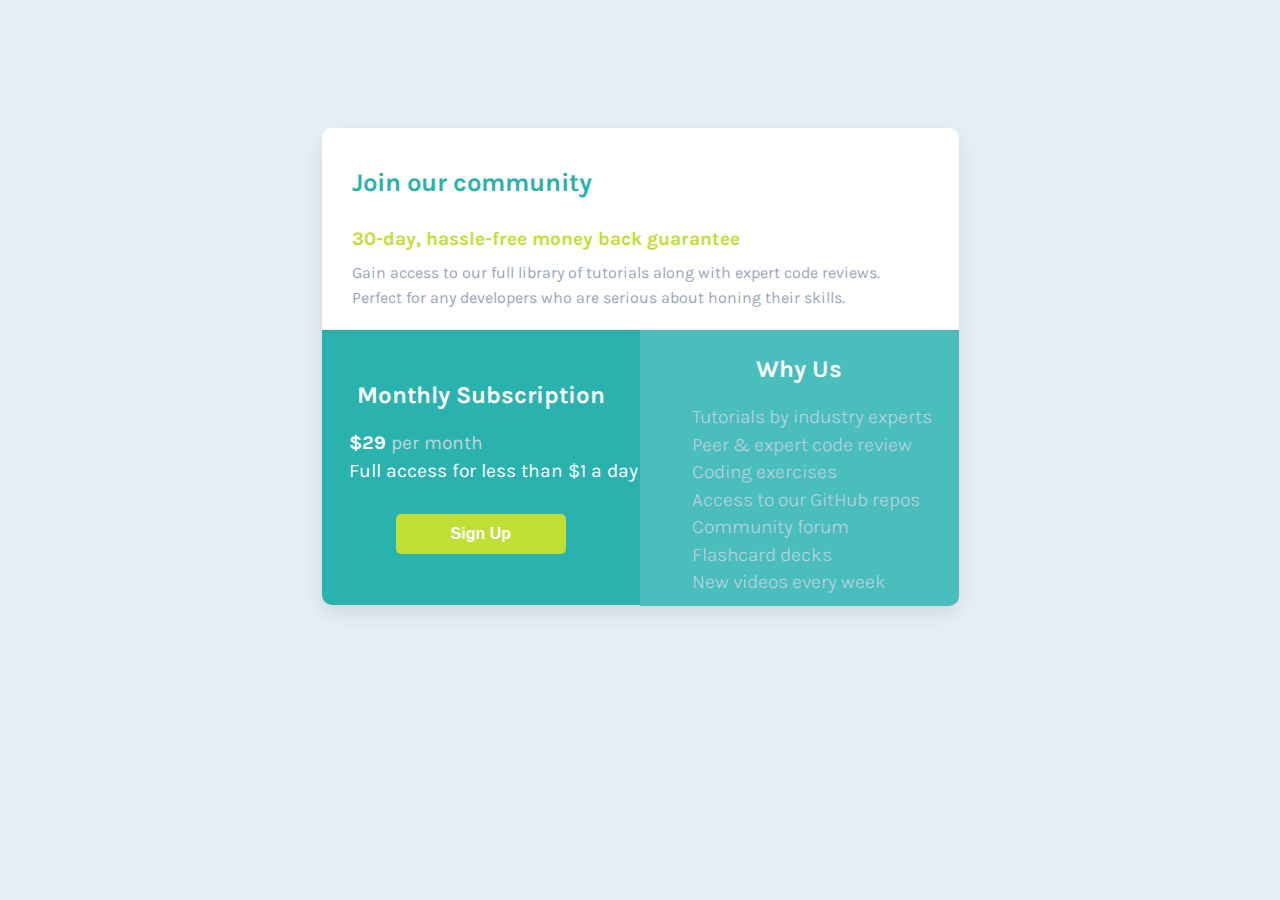
<file: signle-price-grid-component/index.html>
<!DOCTYPE html>
<html lang="en">
<head>
    <meta charset="UTF-8">
    <meta name="viewport" content="width=device-width, initial-scale=1.0">
    <title>single-price-grid-component</title>
    <link rel="stylesheet" href="style.css">
    <link rel="preconnect" href="https://fonts.googleapis.com">
<link rel="preconnect" href="https://fonts.gstatic.com" crossorigin>
<link href="https://fonts.googleapis.com/css2?family=Inter:ital,opsz,wght@0,14..32,100..900;1,14..32,100..900&family=Karla:ital,wght@0,200..800;1,200..800&family=Lexend+Deca:wght@100..900&display=swap" 
rel="stylesheet">
</head>
<body>
    <div class="card">
        <h1>Join our community</h1>
        <h3>30-day, hassle-free money back guarantee</h3>
        <p>Gain access to our full library of tutorials along with expert code reviews.<br> 
        Perfect for any developers who are serious about honing their skills.</p>
        <section class="container">
			<div class="column1">

                <h2>Monthly Subscription</h2>

                <p><strong style="font-size: 800;">&dollar;29</strong> <span style="color: hsl(201, 20%, 81%);">per month </span><br>

                 Full access for less than &dollar;1 a day</p>

                <button class="btn">Sign Up</button>
             </div>

			<div class="column2">
                <h2>Why Us</h2>
                <p>Tutorials by industry experts<br>
                Peer &amp; expert code review<br>
                Coding exercises<br>
                Access to our GitHub repos<br>
                Community forum<br>
                Flashcard decks<br>
                New videos every week</p>
            </div>
		</section>


    </div>
</body>
</html>
</file>
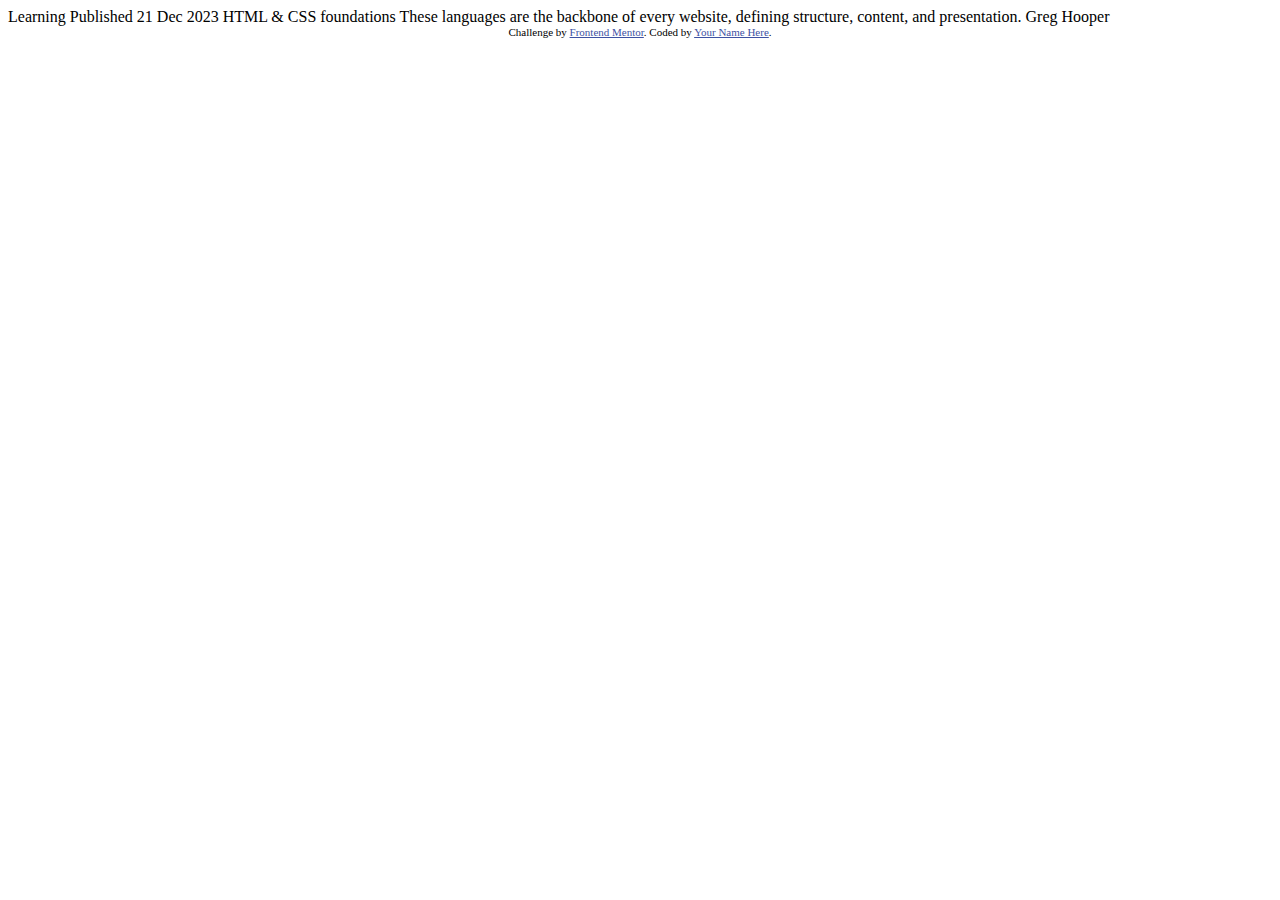
<file: Blog Preview card/designfile/index.html>
<!DOCTYPE html>
<html lang="en">
<head>
  <meta charset="UTF-8">
  <meta name="viewport" content="width=device-width, initial-scale=1.0"> <!-- displays site properly based on user's device -->

  <link rel="icon" type="image/png" sizes="32x32" href="./assets/images/favicon-32x32.png">
  
  <title>Frontend Mentor | Blog preview card</title>

  <!-- Feel free to remove these styles or customise in your own stylesheet 👍 -->
  <style>
    .attribution { font-size: 11px; text-align: center; }
    .attribution a { color: hsl(228, 45%, 44%); }
  </style>
</head>
<body>

  Learning

  Published 21 Dec 2023

  HTML & CSS foundations

  These languages are the backbone of every website, defining structure, content, and presentation.

  Greg Hooper
  
  <div class="attribution">
    Challenge by <a href="https://www.frontendmentor.io?ref=challenge" target="_blank">Frontend Mentor</a>. 
    Coded by <a href="#">Your Name Here</a>.
  </div>
</body>
</html>
</file>
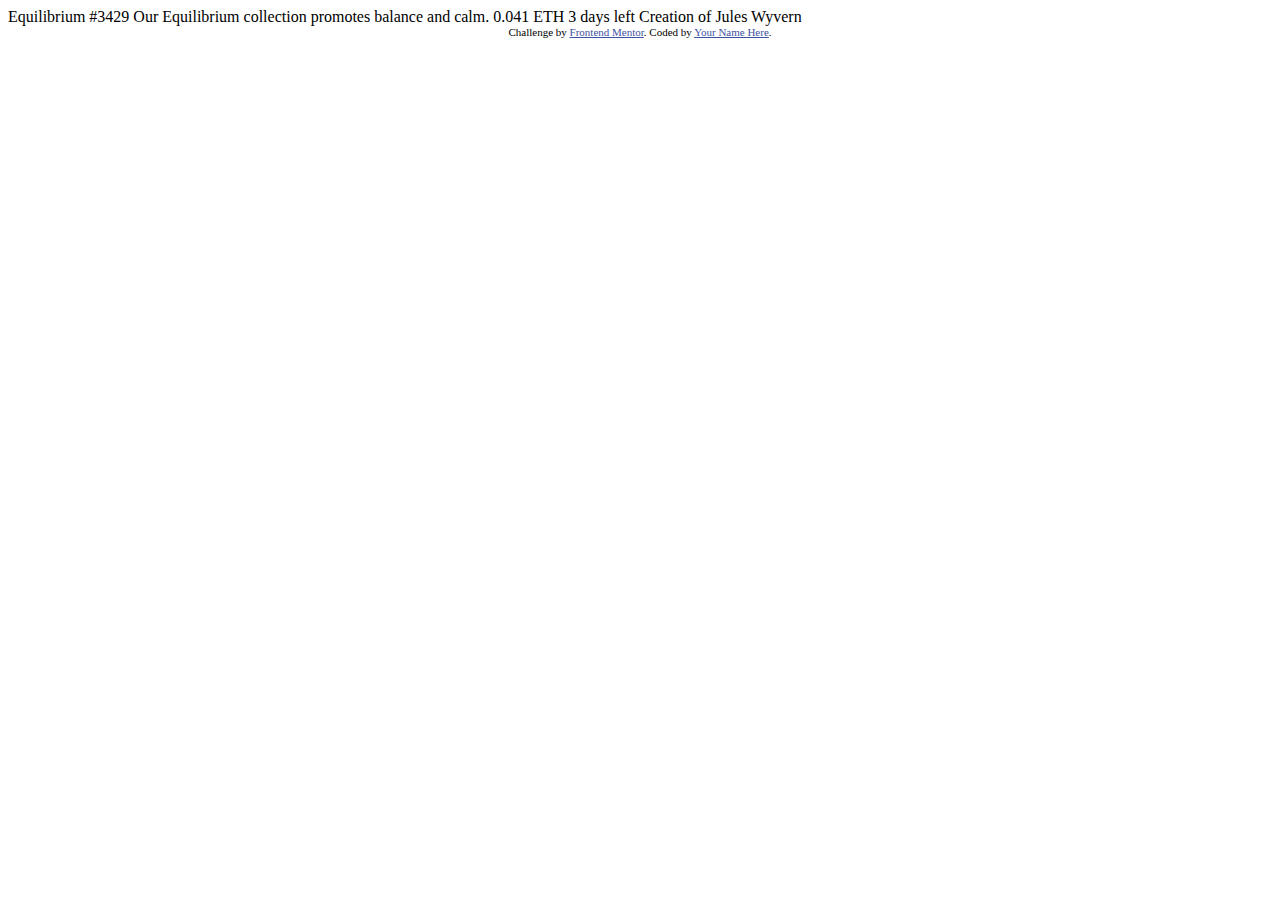
<file: nift previev card/designfiles/index.html>
<!DOCTYPE html>
<html lang="en">
<head>
  <meta charset="UTF-8">
  <meta name="viewport" content="width=device-width, initial-scale=1.0"> <!-- displays site properly based on user's device -->

  <link rel="icon" type="image/png" sizes="32x32" href="./images/favicon-32x32.png">
  
  <title>Frontend Mentor | NFT preview card component</title>

  <!-- Feel free to remove these styles or customise in your own stylesheet 👍 -->
  <style>
    .attribution { font-size: 11px; text-align: center; }
    .attribution a { color: hsl(228, 45%, 44%); }
  </style>
</head>
<body>

  Equilibrium #3429

  Our Equilibrium collection promotes balance and calm.

  0.041 ETH
  3 days left
  
  Creation of Jules Wyvern

  <div class="attribution">
    Challenge by <a href="https://www.frontendmentor.io?ref=challenge" target="_blank">Frontend Mentor</a>. 
    Coded by <a href="#">Your Name Here</a>.
  </div>
</body>
</html>
</file>
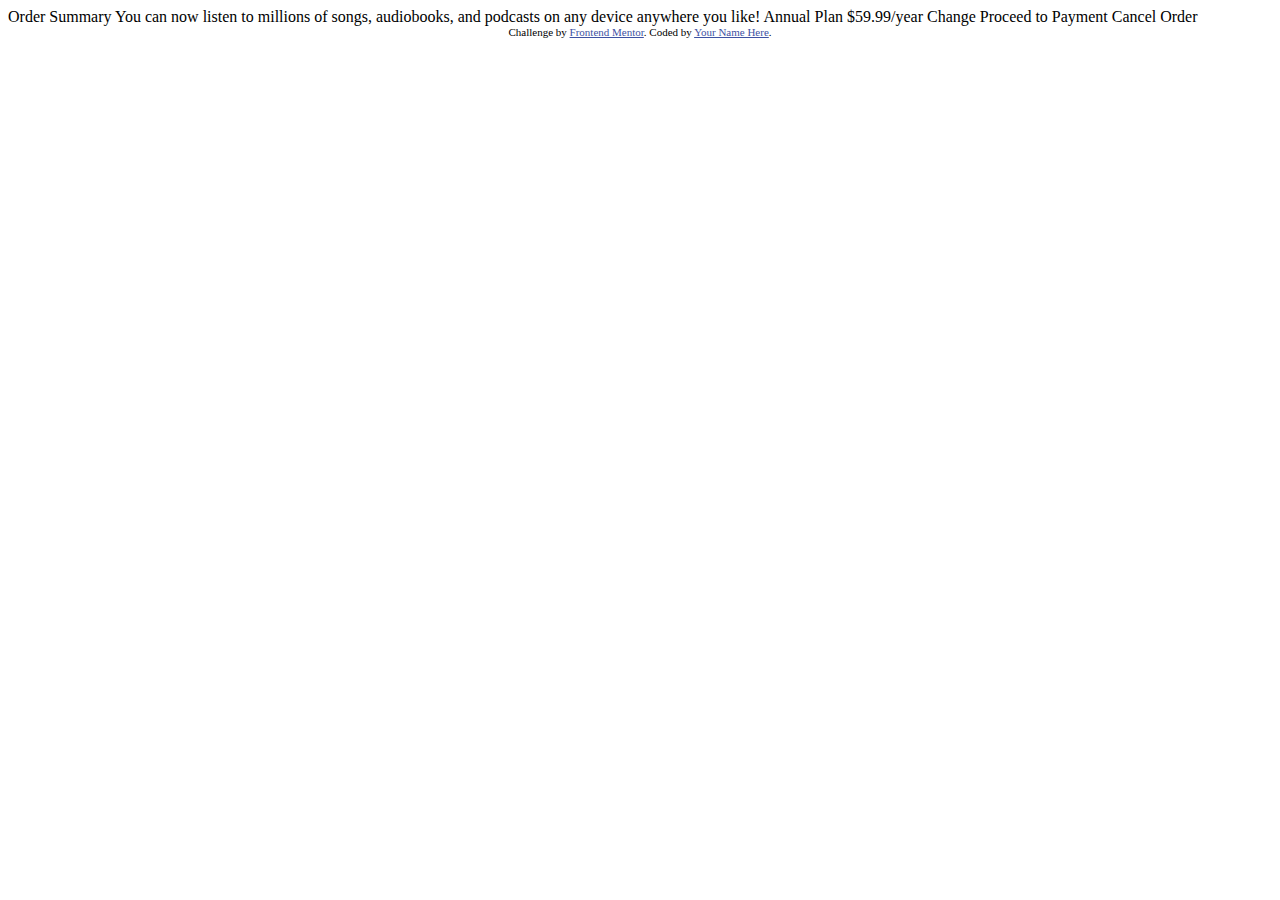
<file: order summary component/designfile/index.html>
<!DOCTYPE html>
<html lang="en">
<head>
  <meta charset="UTF-8">
  <meta name="viewport" content="width=device-width, initial-scale=1.0"> <!-- displays site properly based on user's device -->

  <link rel="icon" type="image/png" sizes="32x32" href="./images/favicon-32x32.png">
  
  <title>Frontend Mentor | Order summary card</title>

  <!-- Feel free to remove these styles or customise in your own stylesheet 👍 -->
  <style>
    .attribution { font-size: 11px; text-align: center; }
    .attribution a { color: hsl(228, 45%, 44%); }
  </style>
</head>
<body>

  Order Summary

  You can now listen to millions of songs, audiobooks, and podcasts on any 
  device anywhere you like!

  Annual Plan
  $59.99/year

  Change

  Proceed to Payment
  Cancel Order
  
  <div class="attribution">
    Challenge by <a href="https://www.frontendmentor.io?ref=challenge" target="_blank">Frontend Mentor</a>. 
    Coded by <a href="#">Your Name Here</a>.
  </div>
</body>
</html>
</file>
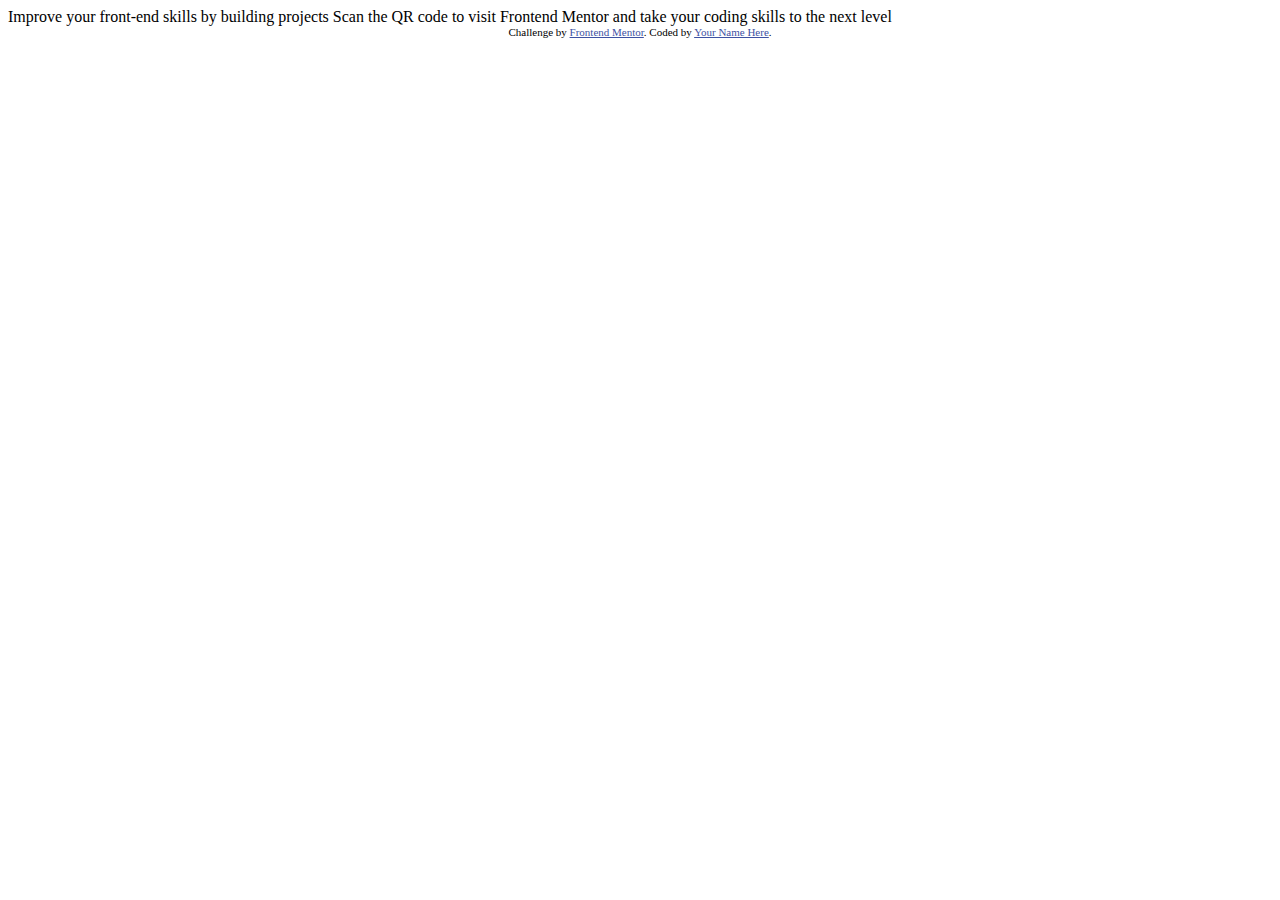
<file: QR code/designfile/index.html>
<!DOCTYPE html>
<html lang="en">
<head>
  <meta charset="UTF-8">
  <meta name="viewport" content="width=device-width, initial-scale=1.0"> <!-- displays site properly based on user's device -->

  <link rel="icon" type="image/png" sizes="32x32" href="./images/favicon-32x32.png">
  
  <title>Frontend Mentor | QR code component</title>

  <!-- Feel free to remove these styles or customise in your own stylesheet 👍 -->
  <style>
    .attribution { font-size: 11px; text-align: center; }
    .attribution a { color: hsl(228, 45%, 44%); }
  </style>
</head>
<body>

  Improve your front-end skills by building projects

  Scan the QR code to visit Frontend Mentor and take your coding skills to the next level
  
  <div class="attribution">
    Challenge by <a href="https://www.frontendmentor.io?ref=challenge" target="_blank">Frontend Mentor</a>. 
    Coded by <a href="#">Your Name Here</a>.
  </div>
</body>
</html>
</file>
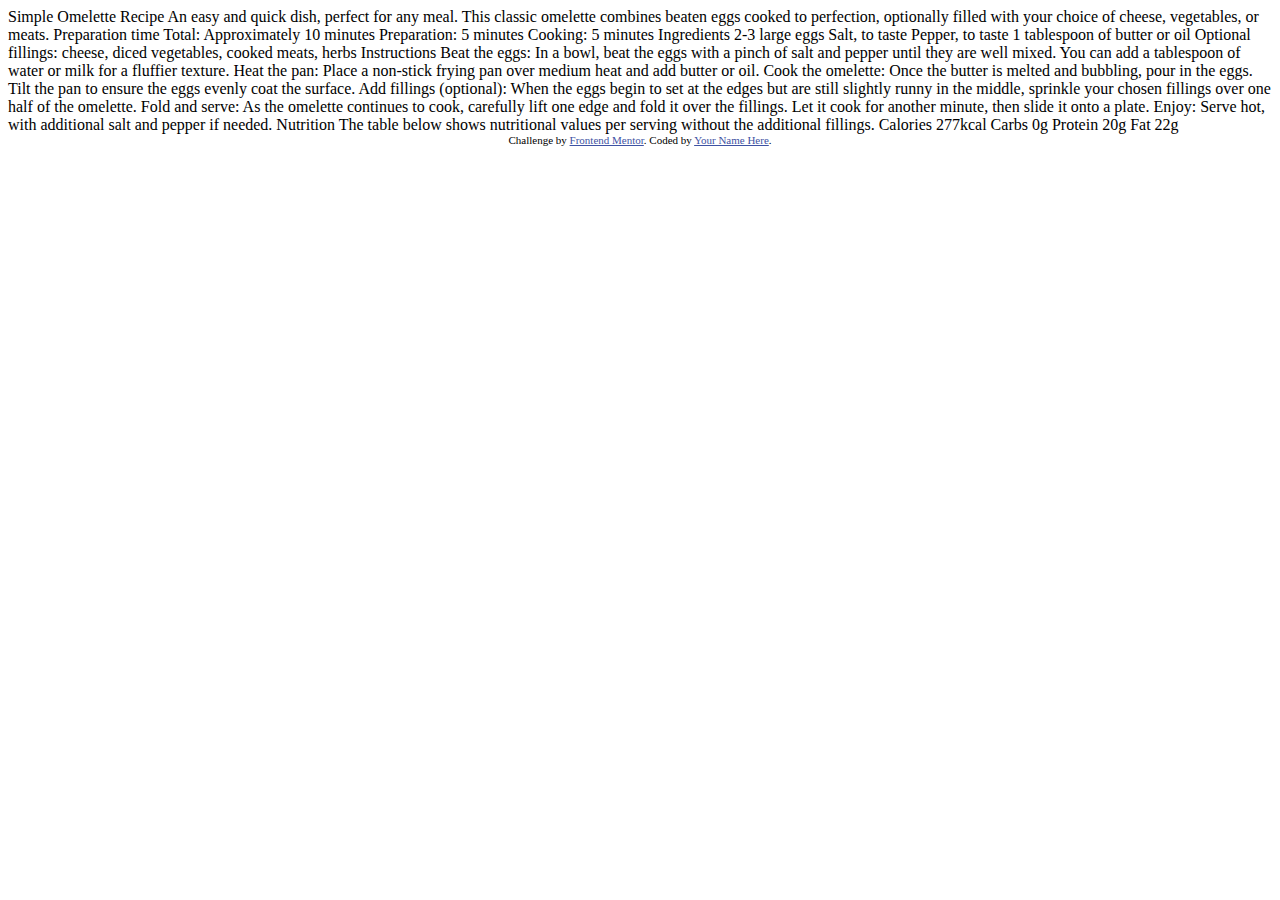
<file: receipes page/designfile/index.html>
<!DOCTYPE html>
<html lang="en">
<head>
  <meta charset="UTF-8">
  <meta name="viewport" content="width=device-width, initial-scale=1.0"> <!-- displays site properly based on user's device -->

  <link rel="icon" type="image/png" sizes="32x32" href="./assets/images/favicon-32x32.png">
  
  <title>Frontend Mentor | Recipe page</title>

  <!-- Feel free to remove these styles or customise in your own stylesheet 👍 -->
  <style>
    .attribution { font-size: 11px; text-align: center; }
    .attribution a { color: hsl(228, 45%, 44%); }
  </style>
</head>
<body>

  Simple Omelette Recipe

  An easy and quick dish, perfect for any meal. This classic omelette combines beaten eggs cooked 
  to perfection, optionally filled with your choice of cheese, vegetables, or meats.

  Preparation time

  Total: Approximately 10 minutes
  Preparation: 5 minutes
  Cooking: 5 minutes

  Ingredients

  2-3 large eggs
  Salt, to taste
  Pepper, to taste
  1 tablespoon of butter or oil
  Optional fillings: cheese, diced vegetables, cooked meats, herbs

  Instructions

  Beat the eggs: In a bowl, beat the eggs with a pinch of salt and pepper until they are well mixed. 
  You can add a tablespoon of water or milk for a fluffier texture.

  Heat the pan: Place a non-stick frying pan over medium heat and add butter or oil.

  Cook the omelette: Once the butter is melted and bubbling, pour in the eggs. Tilt the pan to ensure 
  the eggs evenly coat the surface.

  Add fillings (optional): When the eggs begin to set at the edges but are still slightly runny in the 
  middle, sprinkle your chosen fillings over one half of the omelette.

  Fold and serve: As the omelette continues to cook, carefully lift one edge and fold it over the 
  fillings. Let it cook for another minute, then slide it onto a plate.

  Enjoy: Serve hot, with additional salt and pepper if needed.

  Nutrition

  The table below shows nutritional values per serving without the additional fillings.

  Calories
  277kcal

  Carbs
  0g

  Protein
  20g

  Fat
  22g
  
  <div class="attribution">
    Challenge by <a href="https://www.frontendmentor.io?ref=challenge" target="_blank">Frontend Mentor</a>. 
    Coded by <a href="#">Your Name Here</a>.
  </div>
</body>
</html>
</file>
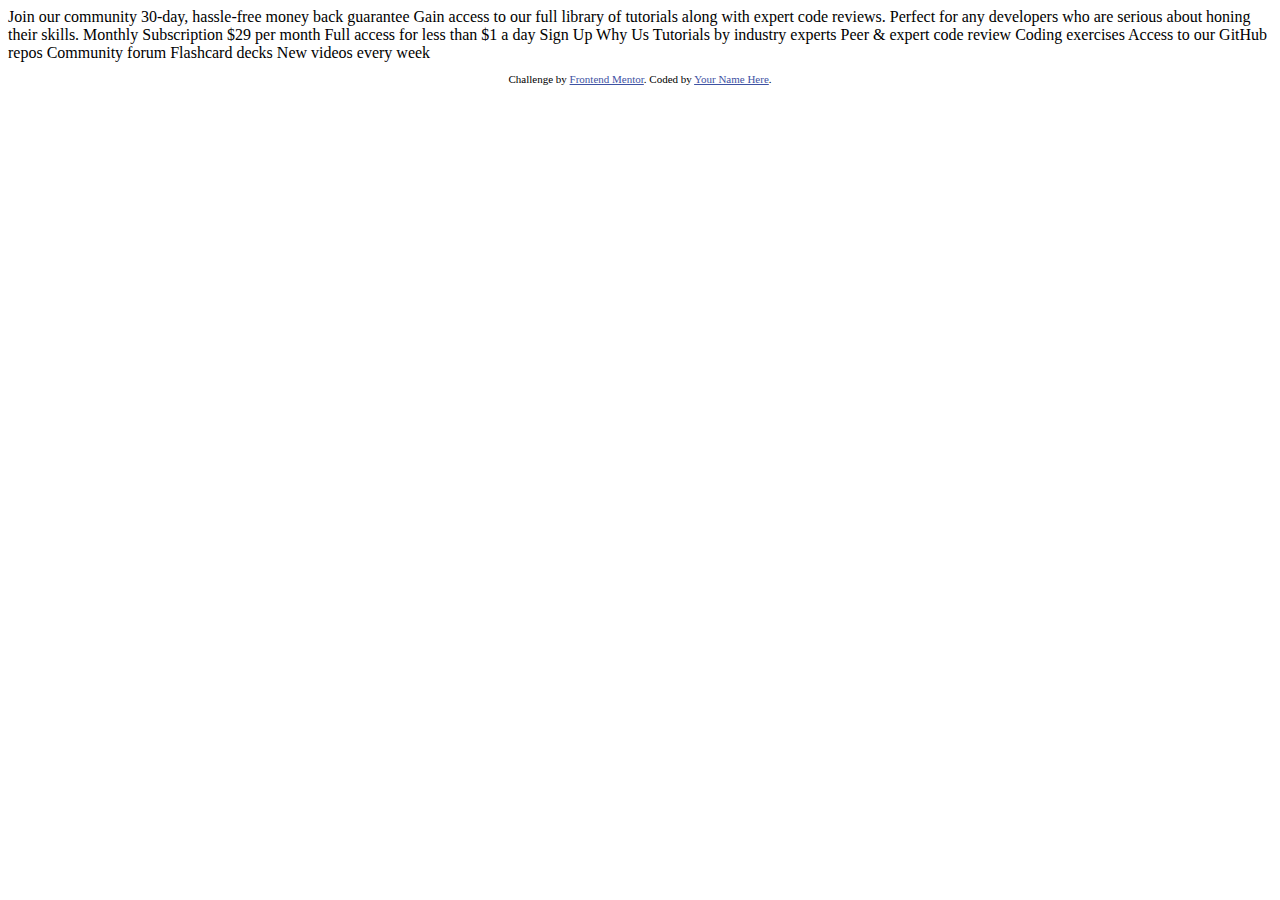
<file: signle-price-grid-component/designfile/index.html>
<!DOCTYPE html>
<html lang="en">
<head>
  <meta charset="UTF-8">
  <meta name="viewport" content="width=device-width, initial-scale=1.0"> <!-- displays site properly based on user's device -->

  <link rel="icon" type="image/png" sizes="32x32" href="./images/favicon-32x32.png">
  
  <title>Frontend Mentor | Single Price Grid Component</title>

  <!-- Feel free to remove these styles or customise in your own stylesheet 👍 -->
  <style>
    .attribution { font-size: 11px; text-align: center; }
    .attribution a { color: hsl(228, 45%, 44%); }
  </style>
</head>
<body>
  Join our community

  30-day, hassle-free money back guarantee

  Gain access to our full library of tutorials along with expert code reviews. 
  Perfect for any developers who are serious about honing their skills.

  Monthly Subscription

  &dollar;29 per month

  Full access for less than &dollar;1 a day

  Sign Up

  Why Us

  Tutorials by industry experts
  Peer &amp; expert code review
  Coding exercises
  Access to our GitHub repos
  Community forum
  Flashcard decks
  New videos every week
  
  <footer>
    <p class="attribution">
      Challenge by <a href="https://www.frontendmentor.io?ref=challenge" target="_blank">Frontend Mentor</a>. 
      Coded by <a href="#">Your Name Here</a>.
    </p>
  </footer>
</body>
</html>
</file>
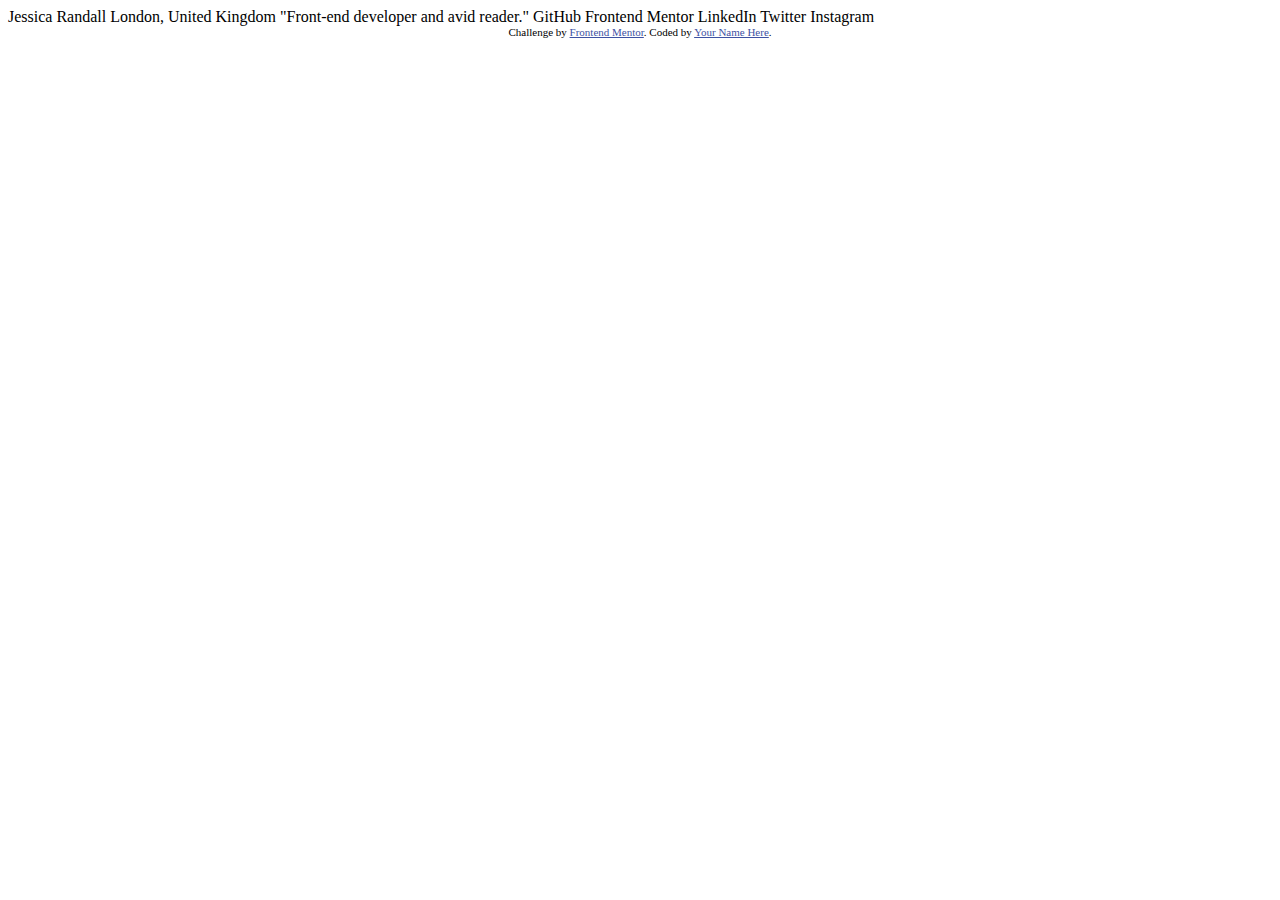
<file: socialmedialink/designfiles/index.html>
<!DOCTYPE html>
<html lang="en">
<head>
  <meta charset="UTF-8">
  <meta name="viewport" content="width=device-width, initial-scale=1.0"> <!-- displays site properly based on user's device -->

  <link rel="icon" type="image/png" sizes="32x32" href="./assets/images/favicon-32x32.png">
  
  <title>Frontend Mentor | Social links profile</title>

  <!-- Feel free to remove these styles or customise in your own stylesheet 👍 -->
  <style>
    .attribution { font-size: 11px; text-align: center; }
    .attribution a { color: hsl(228, 45%, 44%); }
  </style>
</head>
<body>

  Jessica Randall
  London, United Kingdom
  "Front-end developer and avid reader."

  GitHub
  Frontend Mentor
  LinkedIn
  Twitter
  Instagram
  
  <div class="attribution">
    Challenge by <a href="https://www.frontendmentor.io?ref=challenge" target="_blank">Frontend Mentor</a>. 
    Coded by <a href="#">Your Name Here</a>.
  </div>
</body>
</html>
</file>
<file: signle-price-grid-component/style.css>
*{
    margin: 0;
    padding: 0;
    box-sizing: border-box;
}
body{
    background-color:  hsl(204, 43%, 93%);
}
.card{
    width: 637px;
    height: 100vh;
    max-height: 475px;
    background-color: white;
    border-radius: 10px;
    box-shadow: 0 10px 20px rgba(0, 0, 0, 0.1);
    display: flex;
    flex-direction: column;
    position: relative;
    margin: auto;
    margin-top: 10%;
}    
.card h1{
    color:  hsl(179, 62%, 43%);
    font-size: 1.6rem;
    font-weight: 700;
    margin-bottom: 20px;
    font-family: karla, sans-serif;
    padding-top: 10px;
    margin-top: 30px;
    margin-left: 30px;
}
.card h3{
    color: hsl(71, 73%, 54%);
    font-size: 1.2rem;
    font-weight: 400 bold;
    margin-left: 30px;
    margin-top: 10px;
    font-family: karla, sans-serif;
}
.card p{
    color: hsl(218, 22%, 67%);
    font-size: 1rem;
    font-weight: 400;
    margin-left: 30px;
    line-height: 2.5ch;
    margin-top: 10px;
    font-family: karla, sans-serif;
}
.container{
    display: flex;
    flex-direction: row;
    /* justify-content: space-between; */
    align-items: center;
    /* margin-left: 30px;
    margin-right: 30px; */
    margin-top: 20px;
    display: grid;
    grid-template-columns: 1fr 1fr;
    /* gap: 1rem; */
    color: white;
    font-family: karla, sans-serif;
    font-weight: 400;


}   
.column1{
    display: flex;
    flex-direction: column;
    align-items: center;
    justify-content: center;
    background-color: hsl(179, 62%, 43%);
    font-size: 1rem;   
     border-bottom-left-radius: 10px;
     min-height: 275px;
}
.column1 h2{
    font-size: 1.5rem;
    font-weight: 700;
    margin-bottom: 10px;
   
    
}
.column1 p{
    margin-top: 10px;
    margin-bottom: 10px;
    font-size: 1.2rem;
    font-weight: 400;
    color: white;
    margin-left: 25px;
    margin-top: 10px;
}
.column2{
    display: flex;
    flex-direction: column;
    align-items: center;
    justify-content: center;
    background-color: #4abebd;
    font-size: 1rem;
    border-bottom-right-radius: 10px;
    min-height: 258px;
}
.column2 h2{
    font-size: 1.5rem;
    font-weight: 700;
    margin-bottom: 10px;
    margin-top: 25px;
    
}
.column2 p{
    margin-top: 10px;
    margin-bottom: 10px;
    font-size: 1.2rem;
    font-weight: 300;
    color: hsl(203, 29%, 81%);
    margin-left: 25px;
    margin-top: 10px;
    margin-bottom: 10px;
    word-spacing: 0.01cap;

}
.btn{
    width: 170px;
    height: 40px;
    background-color: hsl(71, 73%, 54%);
    color: white;
    border: none;
    border-radius: 5px;
    font-size: 1rem;
    font-weight: 700;
    cursor: pointer;
    margin-top: 20px;
}
</file>
